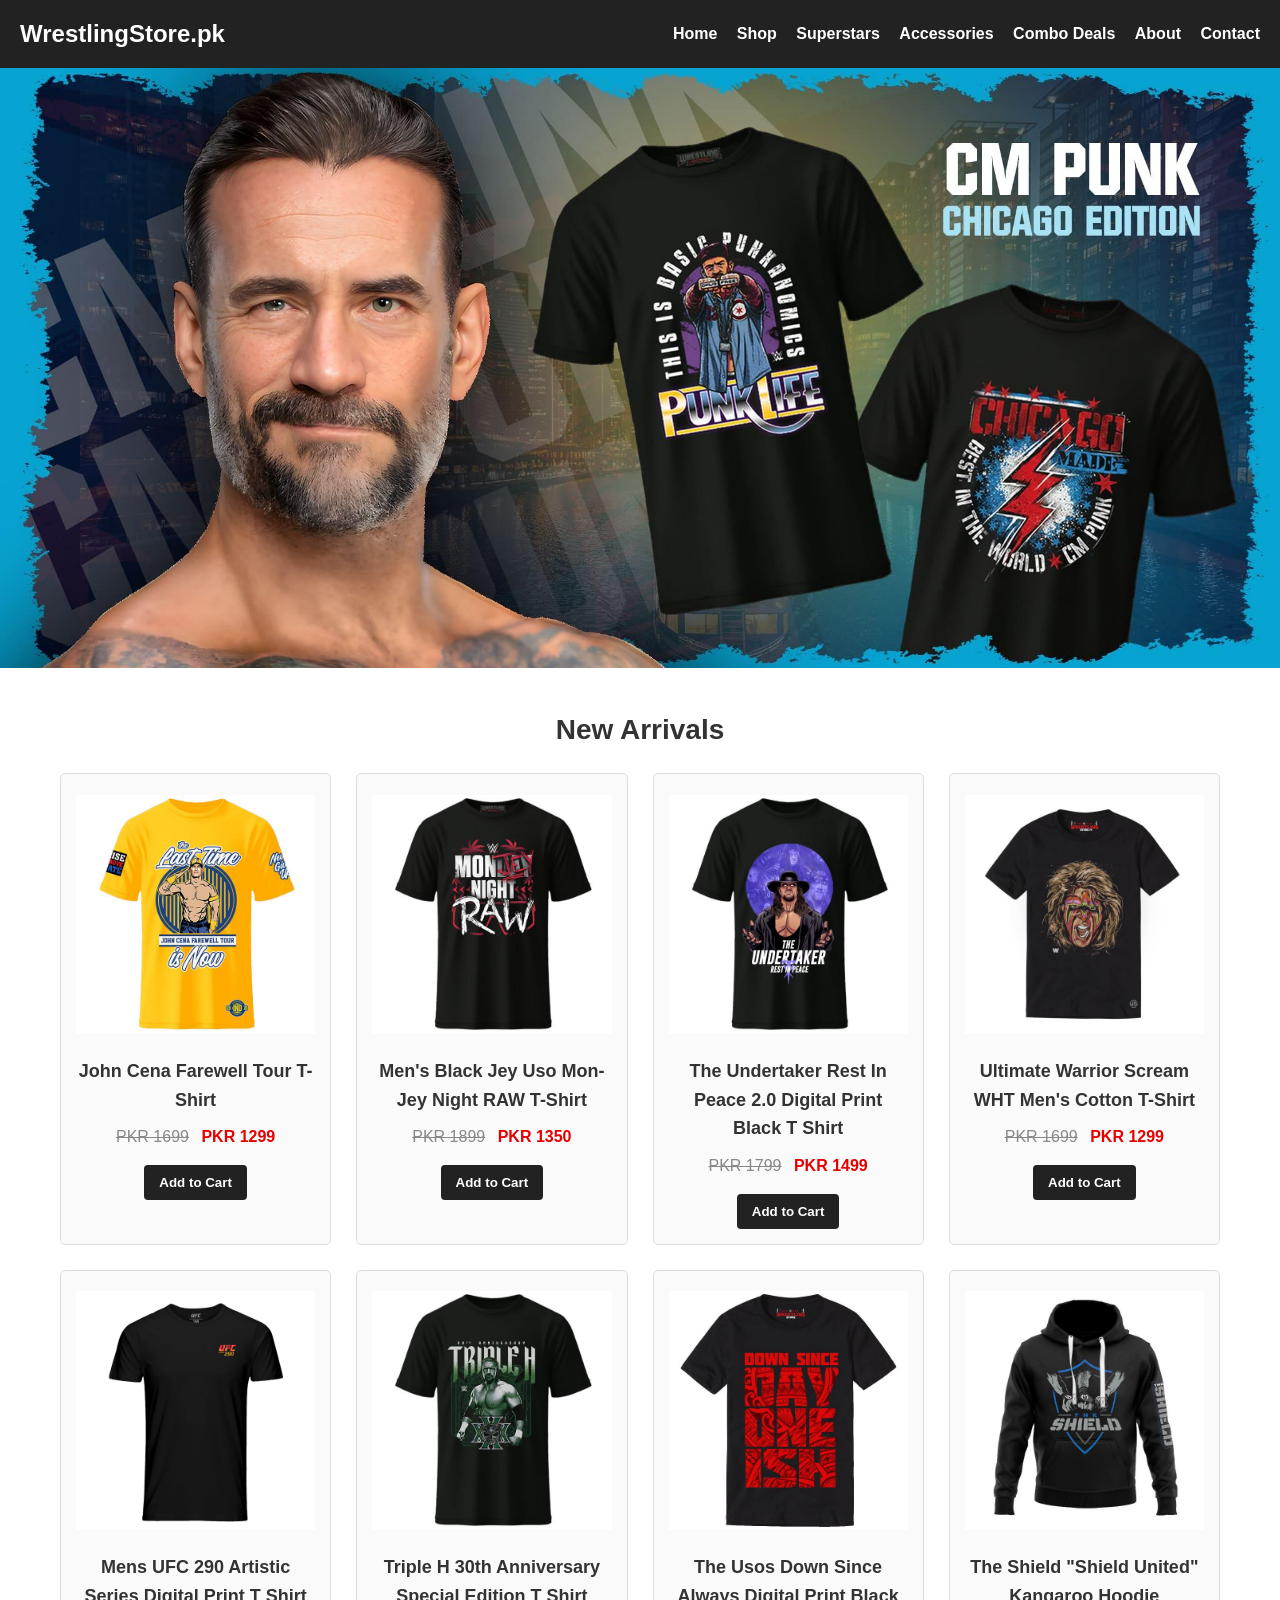
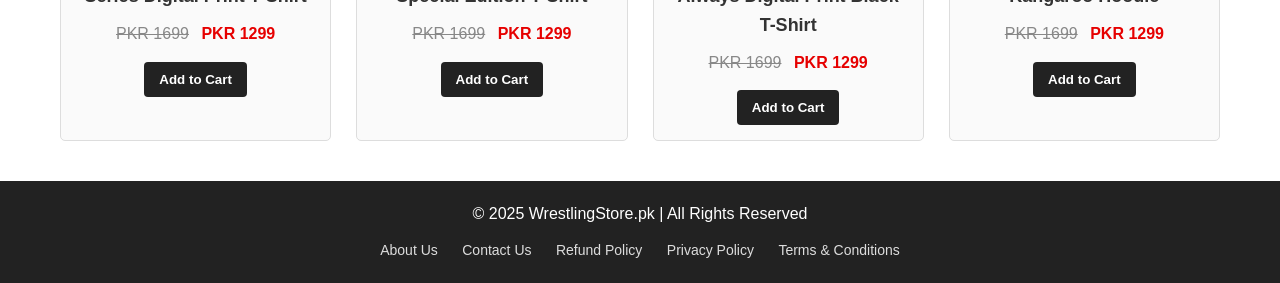
<file: index.html>
<!DOCTYPE html>
<html lang="en">
<head>
  <meta charset="UTF-8" />
  <meta name="viewport" content="width=device-width, initial-scale=1.0"/>
  <title>WrestlingStore.pk | Home</title>
  <link rel="stylesheet" href="styles.css">
</head>
<body>

  <header>
    <div class="logo">WrestlingStore.pk</div>
    <nav>
      <a href="index.html">Home</a>
      <a href="shop.html">Shop</a>
      <a href="superstars.html">Superstars</a>
      <a href="accessories.html">Accessories</a>
      <a href="combo.html">Combo Deals</a>
      <a href="about.html">About</a>
      <a href="contact.html">Contact</a>
    </nav>
  </header>

  <section class="hero">
    <div class="slider">
      <img src="cm.jpg" class="slide active" alt="Banner 1">
      <img src="1.jpg" class="slide" alt="Banner 2">
      <img src="tribal.jpg" class="slide" alt="Banner 3">
    </div>
  </section>

  <main class="container">
    <h2>New Arrivals</h2>
    <div class="product-grid">
      <!-- Example product; duplicate and adjust -->
      <div class="product">
        <img src="cena.jpg" alt="Product 2">
        <h3>John Cena Farewell Tour T-Shirt</h3>
        <p><span class="old-price">PKR 1699</span> <span class="new-price">PKR 1299</span></p>
        <button onclick="addToCart('John Cena Farewell Tour T-Shirt')">Add to Cart</button>
      </div>
      <div class="product">
        <img src="MNR.jpg" alt="Product 3">
        <h3>Men's Black Jey Uso Mon-Jey Night RAW T-Shirt
</h3>
        <p><span class="old-price">PKR 1899</span> <span class="new-price">PKR 1350</span></p>
        <button onclick="addToCart('Mens Black Jey Uso Mon-Jey Night RAW T-Shirt')">Add to Cart</button>
      </div>
            <div class="product">
        <img src="dead.jpg" alt="Product 4">
        <h3>The Undertaker Rest In Peace 2.0 Digital Print Black T Shirt</h3>
        <p><span class="old-price">PKR 1799</span> <span class="new-price">PKR 1499</span></p>
        <button onclick="addToCart('The Undertaker Rest In Peace 2.0 Digital Print Black T Shirt')">Add to Cart</button>
      </div>
            <div class="product">
        <img src="ultimate.jpg" alt="Product 5">
        <h3>Ultimate Warrior Scream WHT Men's Cotton T-Shirt
</h3>
        <p><span class="old-price">PKR 1699</span> <span class="new-price">PKR 1299</span></p>
        <button onclick="addToCart('Ultimate Warrior Scream WHT Mens Cotton T-Shirt')">Add to Cart</button>
      </div>
            <div class="product">
        <img src="ufc.png" alt="Product 1">
        <h3>Mens UFC 290 Artistic Series Digital Print T Shirt
</h3>
        <p><span class="old-price">PKR 1699</span> <span class="new-price">PKR 1299</span></p>
        <button onclick="addToCart('Mens UFC 290 Artistic Series Digital Print T Shirt')">Add to Cart</button>
      </div>
                  <div class="product">
        <img src="game.jpg" alt="Product 1">
        <h3>Triple H 30th Anniversary Special Edition T Shirt
</h3>
        <p><span class="old-price">PKR 1699</span> <span class="new-price">PKR 1299</span></p>
        <button onclick="addToCart('Triple H 30th Anniversary Special Edition T Shirt')">Add to Cart</button>
      </div>
                  <div class="product">
        <img src="usoss.jpg" alt="Product 1">
        <h3>The Usos Down Since Always Digital Print Black T-Shirt

</h3>
        <p><span class="old-price">PKR 1699</span> <span class="new-price">PKR 1299</span></p>
        <button onclick="addToCart('The Usos Down Since Always Digital Print Black T-Shirt')">Add to Cart</button>
      </div>
                  <div class="product">
        <img src="sheild.jpg" alt="Product 1">
        <h3>The Shield "Shield United" Kangaroo Hoodie


</h3>
        <p><span class="old-price">PKR 1699</span> <span class="new-price">PKR 1299</span></p>
        <button onclick="addToCart('The Shield "Shield United" Kangaroo Hoodie')">Add to Cart</button>
      </div>

      <!-- more -->
    </div>
  </main>

  <footer>
    <div>
      &copy; 2025 WrestlingStore.pk | All Rights Reserved
    </div>
    <div class="footer-links">
      <a href="about.html">About Us</a>
      <a href="contact.html">Contact Us</a>
      <a href="#">Refund Policy</a>
      <a href="#">Privacy Policy</a>
      <a href="#">Terms & Conditions</a>
    </div>
  </footer>

  <script src="script.js"></script>
</body>
</html>
</file>
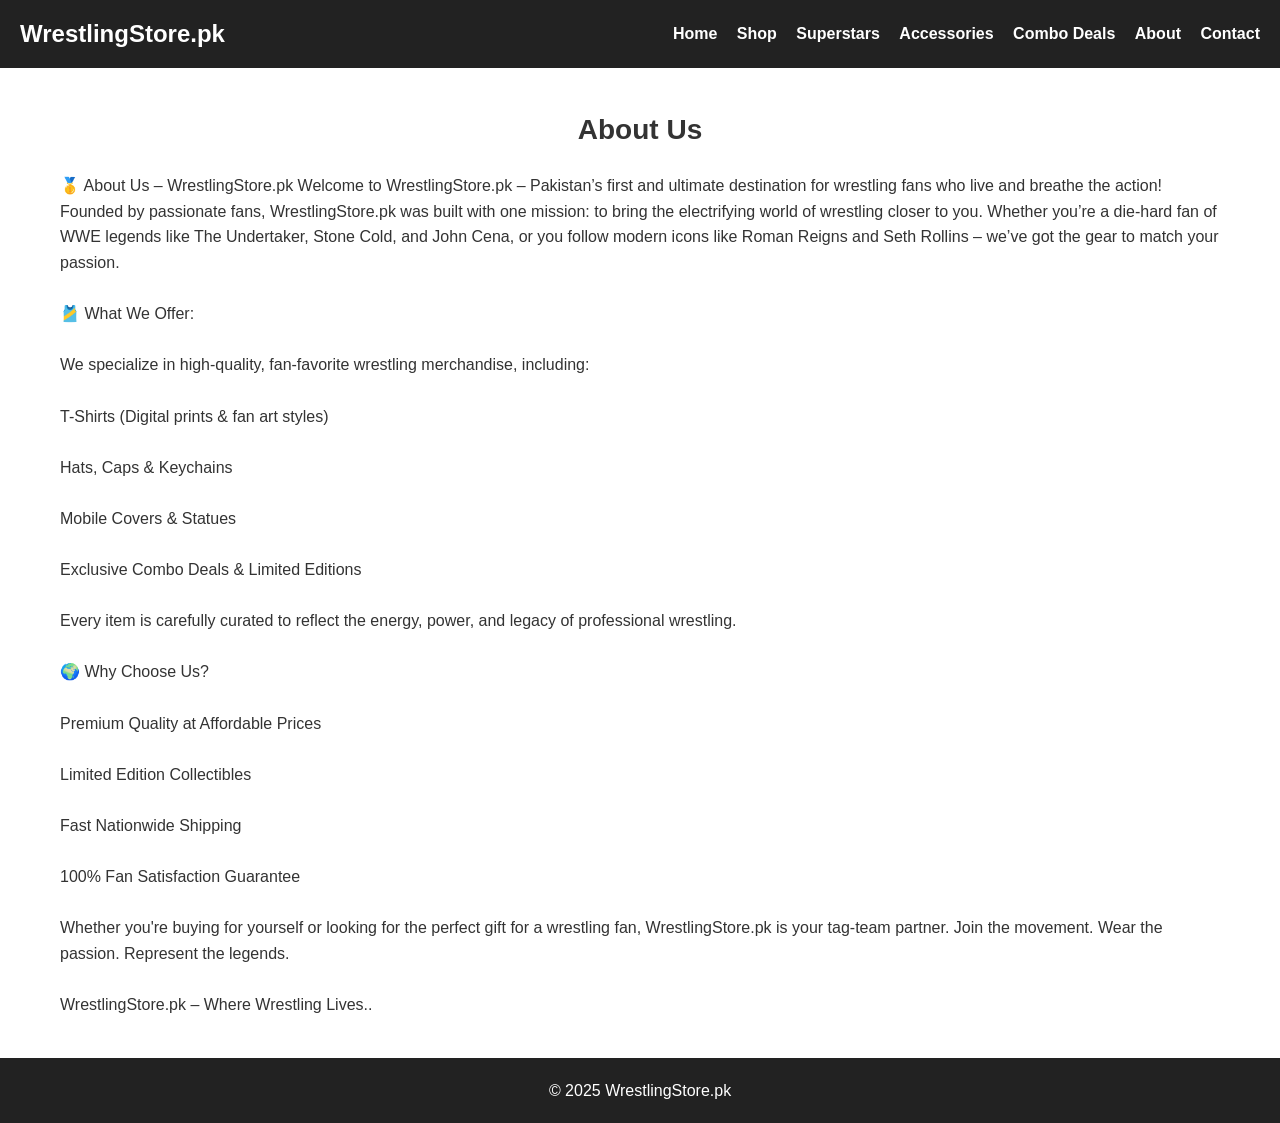
<file: about.html>
<!DOCTYPE html>
<html lang="en">
<head>
  <meta charset="UTF-8" />
  <meta name="viewport" content="width=device-width, initial-scale=1.0"/>
  <title>WrestlingStore.pk | About Us</title>
  <link rel="stylesheet" href="styles.css">
</head>
<body>

  <header>
    <div class="logo">WrestlingStore.pk</div>
    <nav>
      <a href="index.html">Home</a>
      <a href="shop.html">Shop</a>
      <a href="superstars.html">Superstars</a>
      <a href="accessories.html">Accessories</a>
      <a href="combo.html">Combo Deals</a>
      <a href="about.html">About</a>
      <a href="contact.html">Contact</a>
    </nav>
  </header>

  <main class="container">
    <h2>About Us</h2>
    <p>
      🥇 About Us – WrestlingStore.pk

Welcome to WrestlingStore.pk – Pakistan’s first and ultimate destination for wrestling fans who live and breathe the action!

Founded by passionate fans, WrestlingStore.pk was built with one mission: to bring the electrifying world of wrestling closer to you. Whether you’re a die-hard fan of WWE legends like The Undertaker, Stone Cold, and John Cena, or you follow modern icons like Roman Reigns and Seth Rollins – we’ve got the gear to match your passion.<br><br>

🎽 What We Offer:<br><br>

We specialize in high-quality, fan-favorite wrestling merchandise, including:<br><br>

T-Shirts (Digital prints & fan art styles)<br><br>

Hats, Caps & Keychains<br><br>

Mobile Covers & Statues<br><br>

Exclusive Combo Deals & Limited Editions<br><br>

Every item is carefully curated to reflect the energy, power, and legacy of professional wrestling.<br><br>

🌍 Why Choose Us? <br><br>

Premium Quality at Affordable Prices <br><br>

Limited Edition Collectibles <br><br>

Fast Nationwide Shipping <br><br>

100% Fan Satisfaction Guarantee <br><br>

Whether you're buying for yourself or looking for the perfect gift for a wrestling fan, WrestlingStore.pk is your tag-team partner.

Join the movement. Wear the passion. Represent the legends.<br><br>

WrestlingStore.pk – Where Wrestling Lives..

    </p>
  </main>

  <footer>
    <div>
      &copy; 2025 WrestlingStore.pk
    </div>
  </footer>

</body>
</html>
</file>
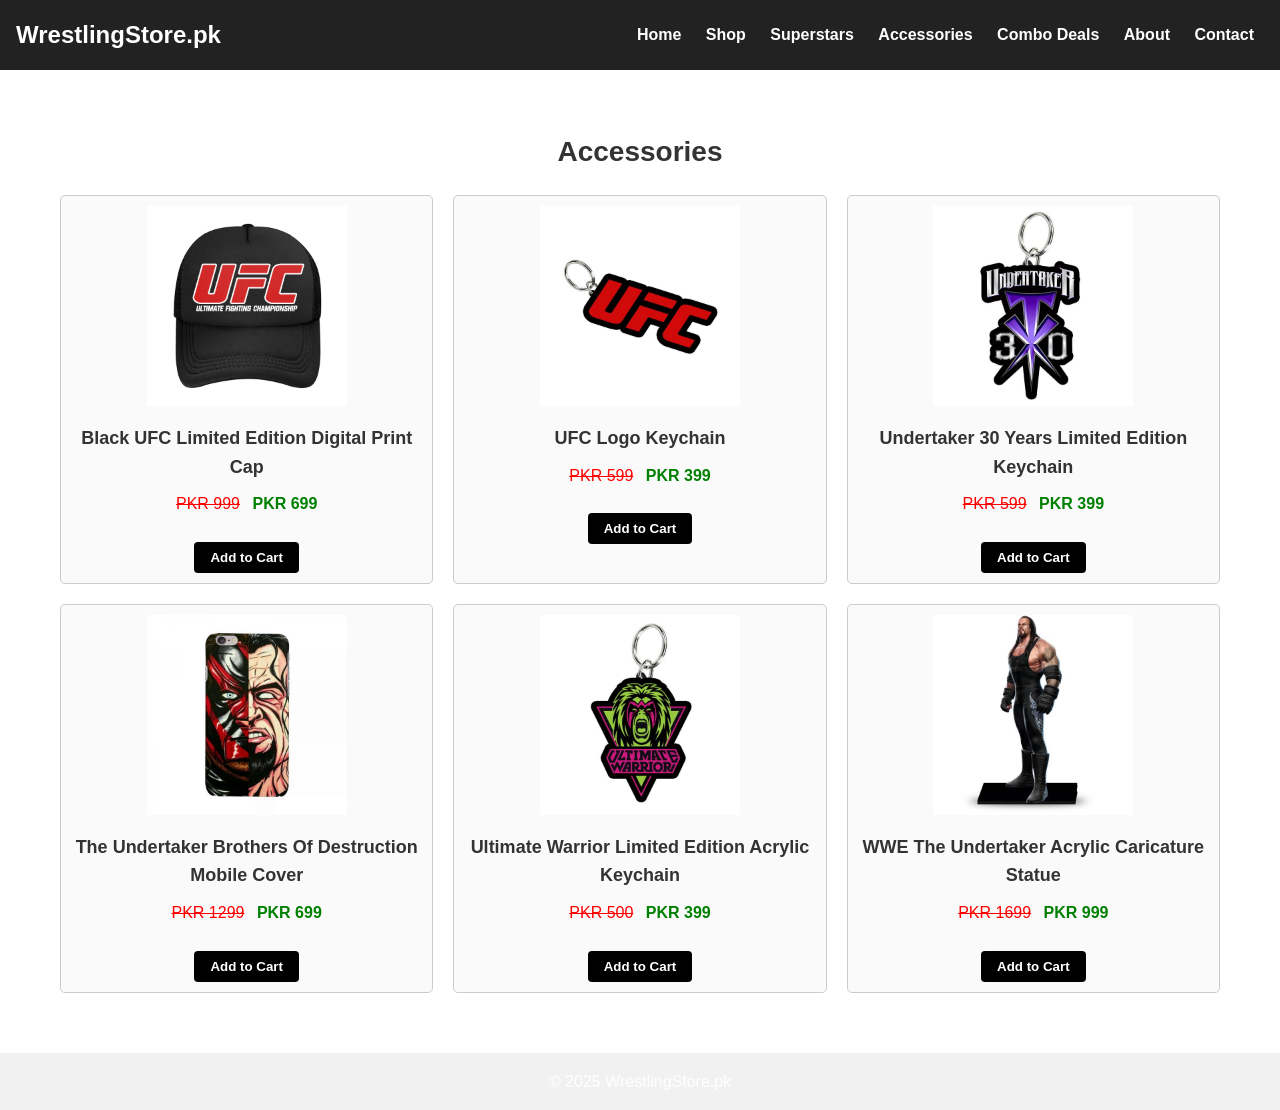
<file: accessories.html>
<!DOCTYPE html>
<html lang="en">
<head>
  <meta charset="UTF-8" />
  <meta name="viewport" content="width=device-width, initial-scale=1.0"/>
  <title>WrestlingStore.pk | Accessories</title>
  <link rel="stylesheet" href="styles.css">

  <style>
    body {
      font-family: Arial, sans-serif;
      margin: 0;
      padding: 0;
    }

    header {
      background-color: #222;
      color: white;
      padding: 1rem;
      display: flex;
      justify-content: space-between;
      align-items: center;
    }

    nav a {
      color: white;
      margin: 0 10px;
      text-decoration: none;
    }

    .container {
      padding: 20px;
    }

    .product-grid {
      display: grid;
      grid-template-columns: repeat(3, 1fr); /* 3 per row */
      gap: 20px;
    }

    .product {
      border: 1px solid #ccc;
      padding: 10px;
      text-align: center;
    }

    .product img {
      width: 100%;
      max-width: 200px;
      height: auto;
    }

    .old-price {
      text-decoration: line-through;
      color: red;
    }

    .new-price {
      color: green;
      font-weight: bold;
    }

    button {
      margin-top: 10px;
      padding: 8px 16px;
      background-color: #000;
      color: white;
      border: none;
      cursor: pointer;
    }

    footer {
      text-align: center;
      padding: 1rem;
      background-color: #f1f1f1;
      margin-top: 40px;
    }
  </style>
</head>
<body>

  <header>
    <div class="logo">WrestlingStore.pk</div>
    <nav>
      <a href="index.html">Home</a>
      <a href="shop.html">Shop</a>
      <a href="superstars.html">Superstars</a>
      <a href="accessories.html">Accessories</a>
      <a href="combo.html">Combo Deals</a>
      <a href="about.html">About</a>
      <a href="contact.html">Contact</a>
    </nav>
  </header>

  <main class="container">
    <h2>Accessories</h2>
    <div class="product-grid">
      
      <div class="product">
        <img src="ufc cap.png" alt="UFC Cap">
        <h3>Black UFC Limited Edition Digital Print Cap</h3>
        <p><span class="old-price">PKR 999</span> <span class="new-price">PKR 699</span></p>
        <button onclick="addToCart('Black UFC Limited Edition Digital Print Cap')">Add to Cart</button>
      </div>

      <div class="product">
        <img src="ufc key.jpg" alt="UFC Keychain">
        <h3>UFC Logo Keychain</h3>
        <p><span class="old-price">PKR 599</span> <span class="new-price">PKR 399</span></p>
        <button onclick="addToCart('UFC Logo Keychain')">Add to Cart</button>
      </div>

      <div class="product">
        <img src="dead key.jpg" alt="Undertaker Keychain">
        <h3>Undertaker 30 Years Limited Edition Keychain</h3>
        <p><span class="old-price">PKR 599</span> <span class="new-price">PKR 399</span></p>
        <button onclick="addToCart('Undertaker 30 Years Limited Edition Keychain')">Add to Cart</button>
      </div>

      <div class="product">
        <img src="destruction cover.jpg" alt="Mobile Cover">
        <h3>The Undertaker Brothers Of Destruction Mobile Cover</h3>
        <p><span class="old-price">PKR 1299</span> <span class="new-price">PKR 699</span></p>
        <button onclick="addToCart('The Undertaker Brothers Of Destruction Mobile Cover')">Add to Cart</button>
      </div>

      <div class="product">
        <img src="ultimate key chain.jpg" alt="Ultimate Warrior Keychain">
        <h3>Ultimate Warrior Limited Edition Acrylic Keychain</h3>
        <p><span class="old-price">PKR 500</span> <span class="new-price">PKR 399</span></p>
        <button onclick="addToCart('Ultimate Warrior Limited Edition Acrylic Keychain')">Add to Cart</button>
      </div>

      <div class="product">
        <img src="dead staute.jpg" alt="Undertaker Statue">
        <h3>WWE The Undertaker Acrylic Caricature Statue</h3>
        <p><span class="old-price">PKR 1699</span> <span class="new-price">PKR 999</span></p>
        <button onclick="addToCart('WWE The Undertaker Acrylic Caricature Statue')">Add to Cart</button>
      </div>

    </div>
  </main>

  <footer>
    <div>&copy; 2025 WrestlingStore.pk</div>
  </footer>

  <script>
    function addToCart(productName) {
      alert(productName + " added to cart!");
    }
  </script>

</body>
</html>
</file>
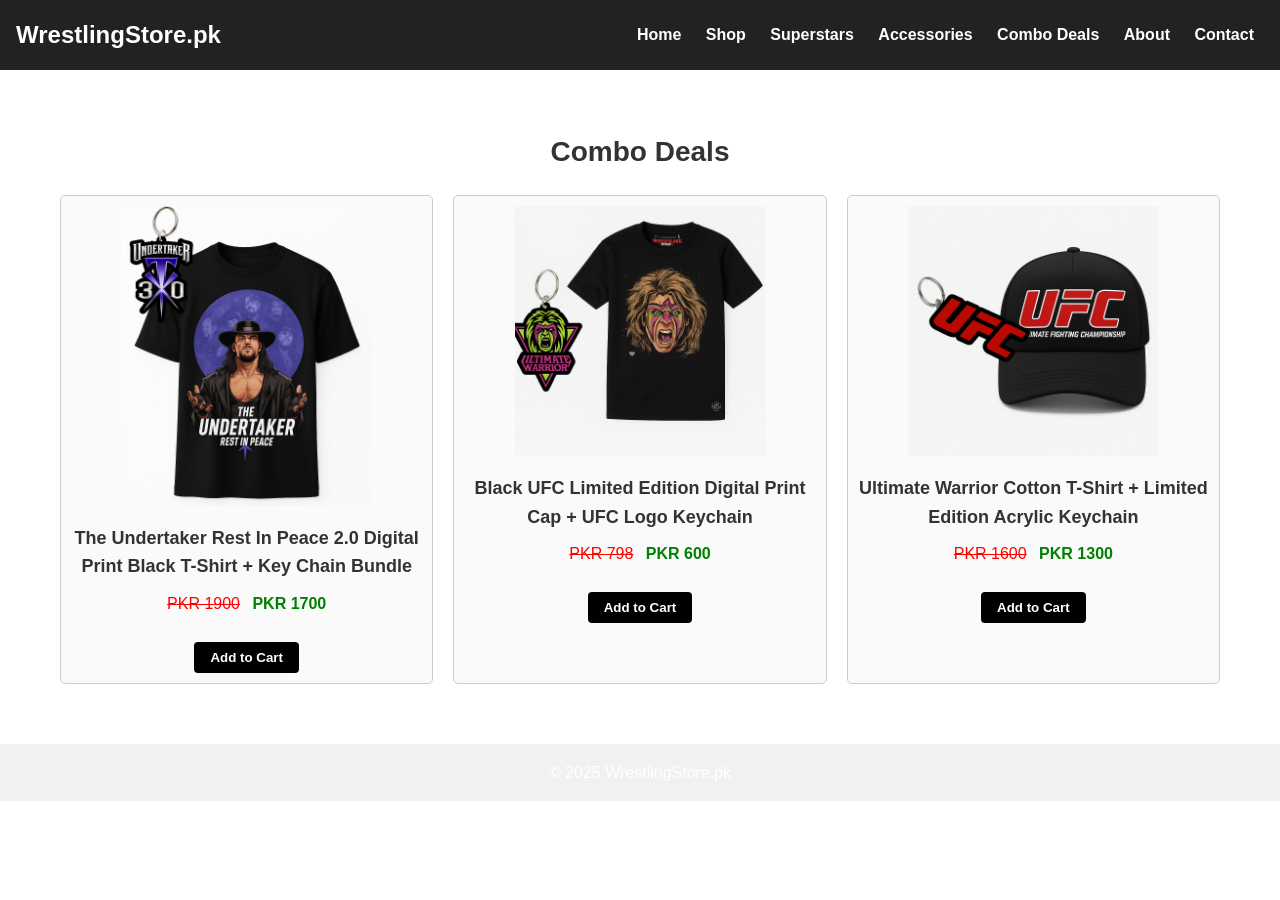
<file: combo.html>
<!DOCTYPE html>
<html lang="en">
<head>
  <meta charset="UTF-8" />
  <meta name="viewport" content="width=device-width, initial-scale=1.0"/>
  <title>WrestlingStore.pk | Combo Deals</title>
  <link rel="stylesheet" href="styles.css">
  <style>
    body {
      font-family: Arial, sans-serif;
      margin: 0;
      padding: 0;
    }

    header {
      background-color: #222;
      color: white;
      padding: 1rem;
      display: flex;
      justify-content: space-between;
      align-items: center;
    }

    nav a {
      color: white;
      margin: 0 10px;
      text-decoration: none;
    }

    .container {
      padding: 20px;
    }

    .product-grid {
      display: grid;
      grid-template-columns: repeat(3, 1fr); /* 3 items per row */
      gap: 20px;
    }

    .product {
      border: 1px solid #ccc;
      padding: 10px;
      text-align: center;
    }

    .product img {
      width: 100%;
      max-width: 250px;
      height: auto;
    }

    .old-price {
      text-decoration: line-through;
      color: red;
    }

    .new-price {
      color: green;
      font-weight: bold;
    }

    button {
      margin-top: 10px;
      padding: 8px 16px;
      background-color: #000;
      color: white;
      border: none;
      cursor: pointer;
    }

    footer {
      text-align: center;
      padding: 1rem;
      background-color: #f1f1f1;
      margin-top: 40px;
    }
  </style>
</head>
<body>

  <header>
    <div class="logo">WrestlingStore.pk</div>
    <nav>
      <a href="index.html">Home</a>
      <a href="shop.html">Shop</a>
      <a href="superstars.html">Superstars</a>
      <a href="accessories.html">Accessories</a>
      <a href="combo.html">Combo Deals</a>
      <a href="about.html">About</a>
      <a href="contact.html">Contact</a>
    </nav>
  </header>

  <main class="container">
    <h2>Combo Deals</h2>
    
    <div class="product-grid">
      
      <div class="product">
        <img src="dead key man.png" alt="Combo 1">
        <h3>The Undertaker Rest In Peace 2.0 Digital Print Black T-Shirt + Key Chain Bundle</h3>
        <p><span class="old-price">PKR 1900</span> <span class="new-price">PKR 1700</span></p>
        <button onclick="addToCart('The Undertaker Rest In Peace 2.0 Digital Print Black T-Shirt + Key Chain Bundle')">Add to Cart</button>
      </div>

      <div class="product">
        <img src="ufc jey cap.png" alt="Combo 2">
        <h3>Black UFC Limited Edition Digital Print Cap + UFC Logo Keychain</h3>
        <p><span class="old-price">PKR 798</span> <span class="new-price">PKR 600</span></p>
        <button onclick="addToCart('Black UFC Limited Edition Digital Print Cap + UFC Logo Keychain')">Add to Cart</button>
      </div>

      <div class="product">
        <img src="ultiate tee and key.png" alt="Combo 3">
        <h3>Ultimate Warrior Cotton T-Shirt + Limited Edition Acrylic Keychain</h3>
        <p><span class="old-price">PKR 1600</span> <span class="new-price">PKR 1300</span></p>
        <button onclick="addToCart('Ultimate Warrior Cotton T-Shirt + Limited Edition Acrylic Keychain')">Add to Cart</button>
      </div>

    </div>
  </main>

  <footer>
    <div>&copy; 2025 WrestlingStore.pk</div>
  </footer>

  <script>
    function addToCart(productName) {
      alert(productName + " added to cart!");
    }
  </script>

</body>
</html>
</file>
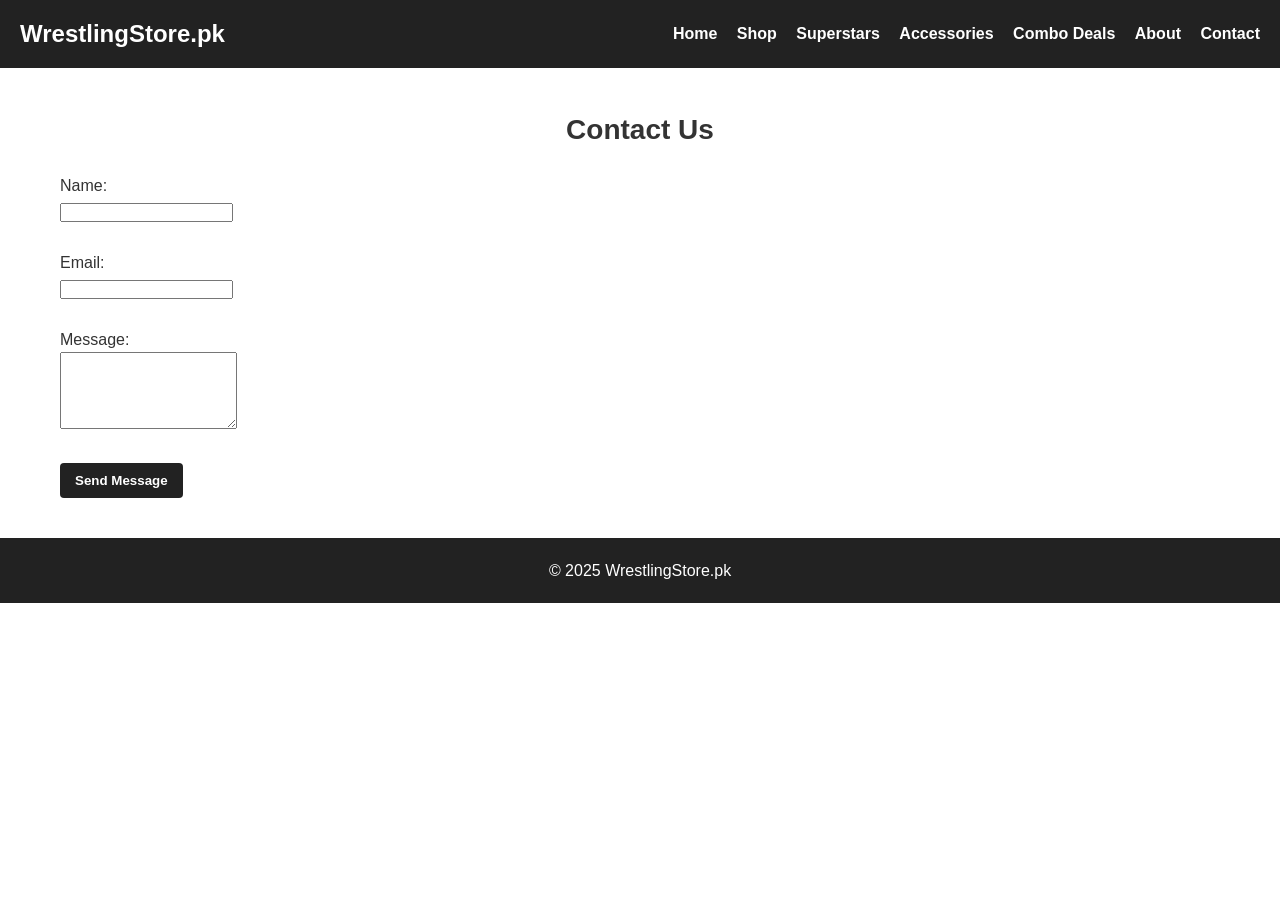
<file: contact.html>
<!DOCTYPE html>
<html lang="en">
<head>
  <meta charset="UTF-8" />
  <meta name="viewport" content="width=device-width, initial-scale=1.0"/>
  <title>WrestlingStore.pk | Contact Us</title>
  <link rel="stylesheet" href="styles.css">
</head>
<body>

  <header>
    <div class="logo">WrestlingStore.pk</div>
    <nav>
      <a href="index.html">Home</a>
      <a href="shop.html">Shop</a>
      <a href="superstars.html">Superstars</a>
      <a href="accessories.html">Accessories</a>
      <a href="combo.html">Combo Deals</a>
      <a href="about.html">About</a>
      <a href="contact.html">Contact</a>
    </nav>
  </header>

  <main class="container">
    <h2>Contact Us</h2>
    <form id="contactForm" action="#" method="post">
      <label for="name">Name:</label><br>
      <input type="text" id="name" name="name" required><br><br>

      <label for="email">Email:</label><br>
      <input type="email" id="email" name="email" required><br><br>

      <label for="message">Message:</label><br>
      <textarea id="message" name="message" rows="5" required></textarea><br><br>

      <button type="submit">Send Message</button>
    </form>
  </main>

  <footer>
    <div>
      &copy; 2025 WrestlingStore.pk
    </div>
  </footer>

  <script src="script.js"></script>
</body>
</html>
</file>
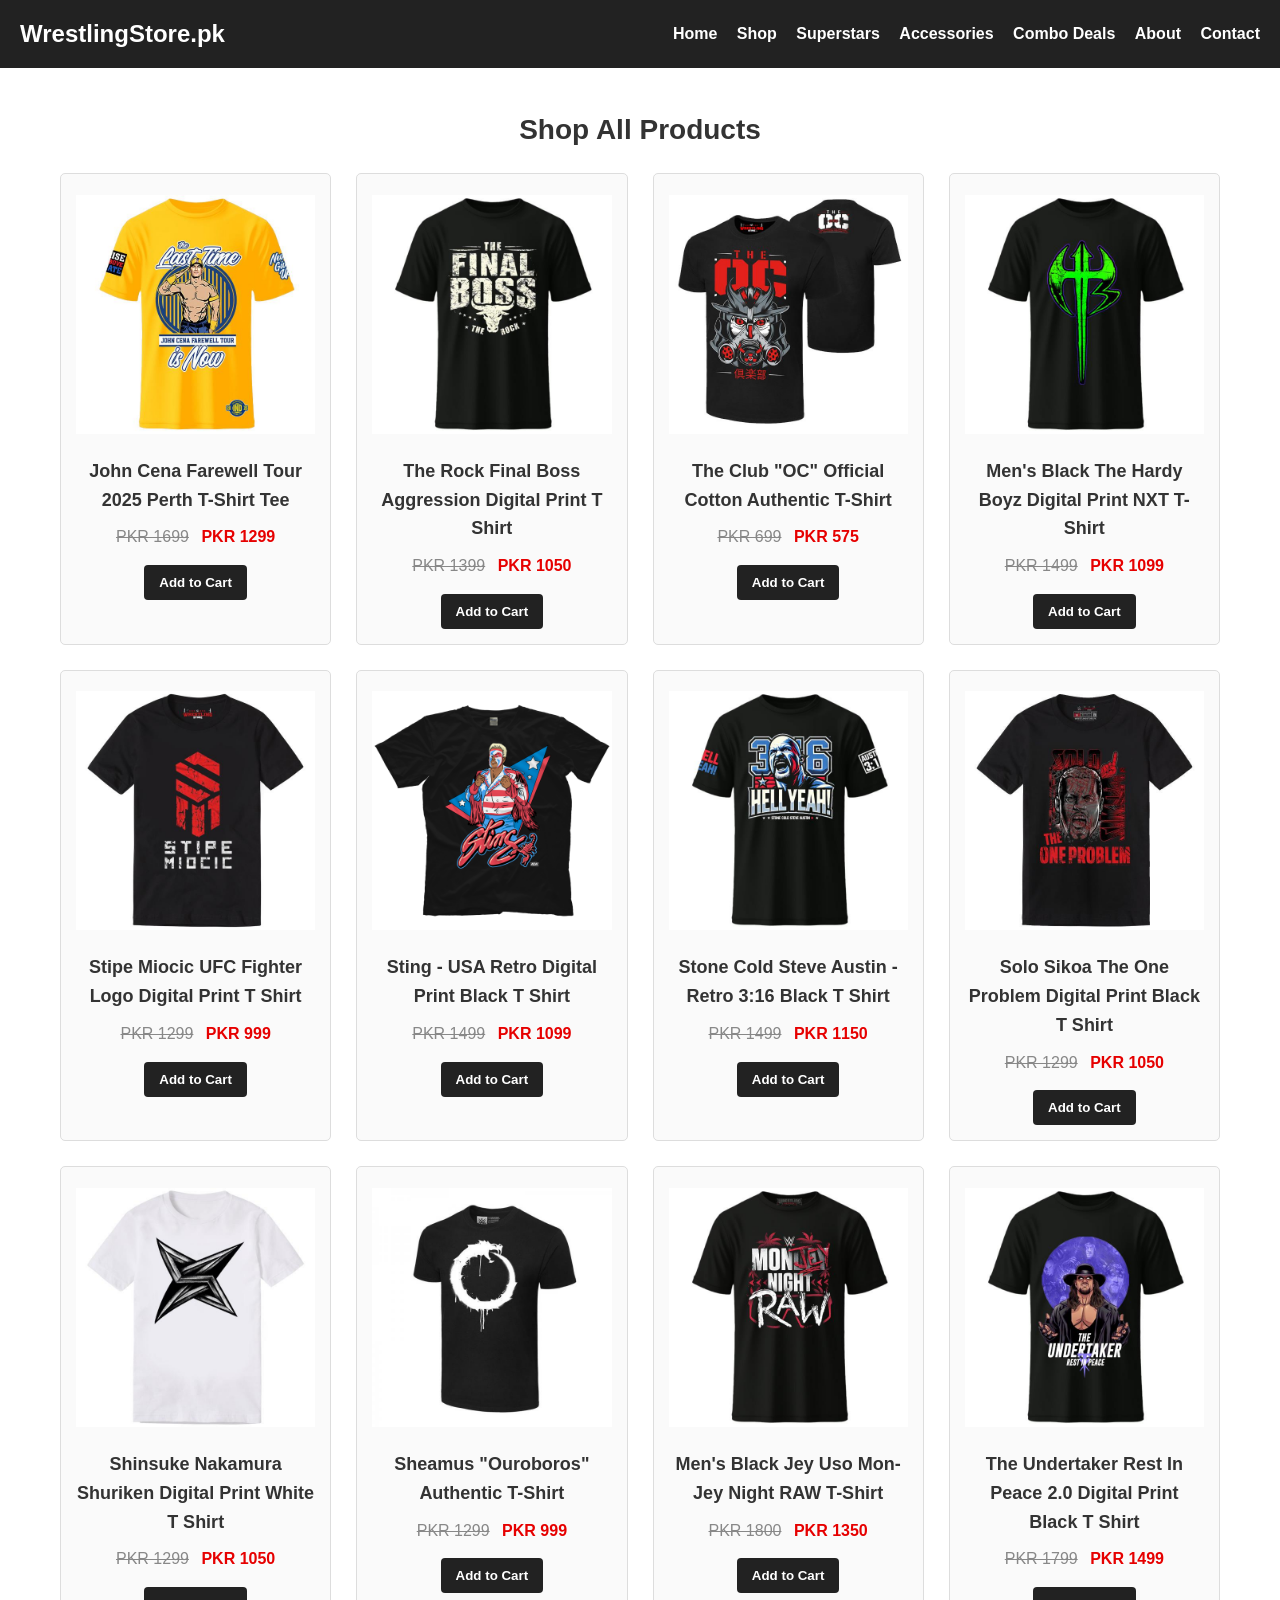
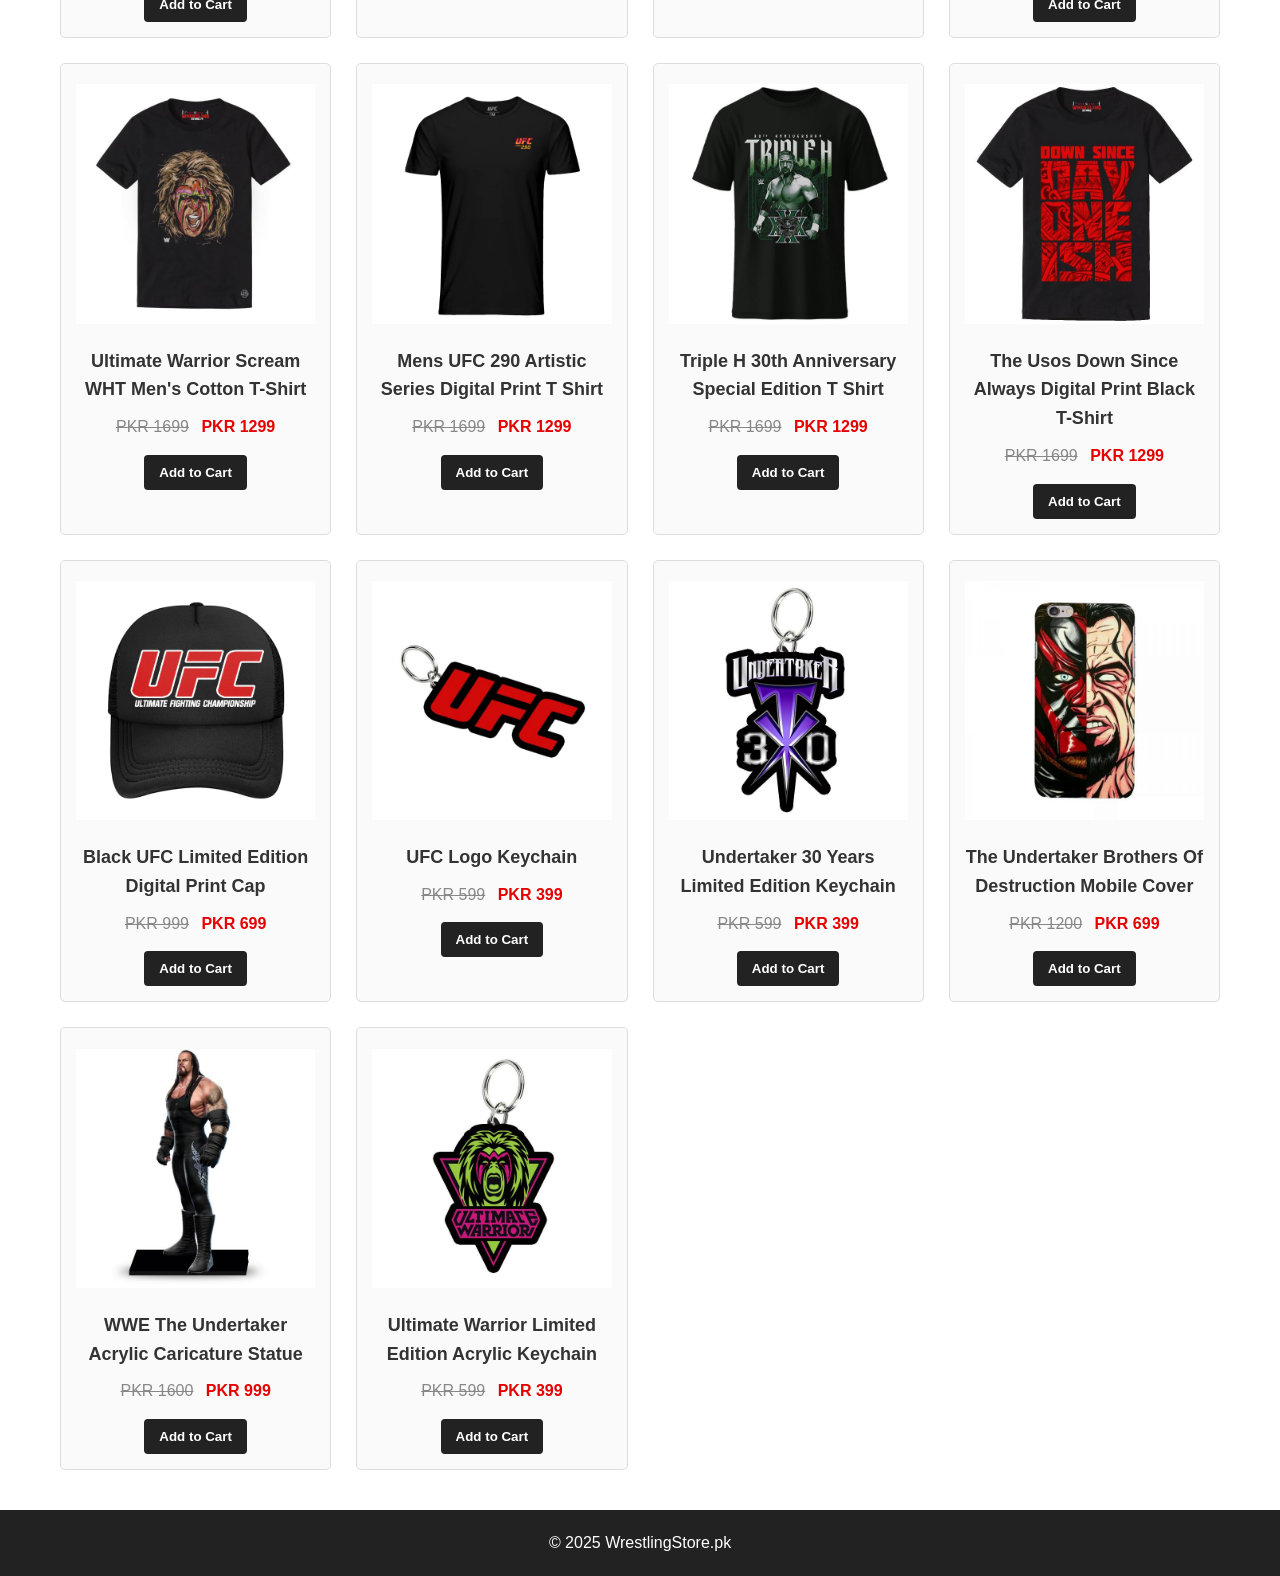
<file: shop.html>
<!DOCTYPE html>
<html lang="en">
<head>
  <meta charset="UTF-8" />
  <meta name="viewport" content="width=device-width, initial-scale=1.0"/>
  <title>WrestlingStore.pk | Shop</title>
  <link rel="stylesheet" href="styles.css">
</head>
<body>

  <header>
    <div class="logo">WrestlingStore.pk</div>
    <nav>
      <a href="index.html">Home</a>
      <a href="shop.html">Shop</a>
      <a href="superstars.html">Superstars</a>
      <a href="accessories.html">Accessories</a>
      <a href="combo.html">Combo Deals</a>
      <a href="about.html">About</a>
      <a href="contact.html">Contact</a>
    </nav>
  </header>

  <main class="container">
    <h2>Shop All Products</h2>
    <div class="product-grid">
      <!-- list all products -->
      <div class="product">
        <img src="cena.jpg" alt="Product 3">
        <h3>John Cena Farewell Tour 2025 Perth T-Shirt Tee</h3>
        <p><span class="old-price">PKR 1699</span> <span class="new-price">PKR 1299</span></p>
        <button onclick="addToCart('John Cena Farewell Tour 2025 Perth T-Shirt')">Add to Cart</button>
      </div>
            <div class="product">
        <img src="rocky.jpg" alt="Product 3">
        <h3>The Rock Final Boss Aggression Digital Print T Shirt</h3>
        <p><span class="old-price">PKR 1399</span> <span class="new-price">PKR 1050</span></p>
        <button onclick="addToCart('The Rock Final Boss Aggression Digital Print T Shirt')">Add to Cart</button>
      </div>
            <div class="product">
        <img src="oc.jpg" alt="Product 3">
        <h3>The Club "OC" Official Cotton Authentic T-Shirt</h3>
        <p><span class="old-price">PKR 699</span> <span class="new-price">PKR 575</span></p>
        <button onclick="addToCart('The Club "OC" Official Cotton Authentic T-Shirt')">Add to Cart</button>
      </div>
            <div class="product">
        <img src="hardy.jpg" alt="Product 3">
        <h3>Men's Black The Hardy Boyz Digital Print NXT T-Shirt</h3>
        <p><span class="old-price">PKR 1499</span> <span class="new-price">PKR 1099</span></p>
        <button onclick="addToCart('Men's Black The Hardy Boyz Digital Print NXT T-Shirt')">Add to Cart</button>
      </div>
                  <div class="product">
        <img src="mic.jpg" alt="Product 3">
        <h3>Stipe Miocic UFC Fighter Logo Digital Print T Shirt</h3>
        <p><span class="old-price">PKR 1299</span> <span class="new-price">PKR 999</span></p>
        <button onclick="addToCart('Stipe Miocic UFC Fighter Logo Digital Print T Shirt')">Add to Cart</button>
      </div>
            <div class="product">
        <img src="sting.png" alt="Product 3">
        <h3>Sting - USA Retro Digital Print Black T Shirt</h3>
        <p><span class="old-price">PKR 1499</span> <span class="new-price">PKR 1099</span></p>
        <button onclick="addToCart('Sting - USA Retro Digital Print Black T Shirt')">Add to Cart</button>
      </div>
            <div class="product">
        <img src="austin.jpg" alt="Product 3">
        <h3>Stone Cold Steve Austin - Retro 3:16 Black T Shirt</h3>
        <p><span class="old-price">PKR 1499</span> <span class="new-price">PKR 1150</span></p>
        <button onclick="addToCart(Stone Cold Steve Austin - Retro 3:16 Black T Shirt)">Add to Cart</button>
      </div>
                  <div class="product">
        <img src="solo.jpg" alt="Product 3">
        <h3>Solo Sikoa The One Problem Digital Print Black T Shirt</h3>
        <p><span class="old-price">PKR 1299</span> <span class="new-price">PKR 1050</span></p>
        <button onclick="addToCart(Solo Sikoa The One Problem Digital Print Black T Shirt)">Add to Cart</button>
      </div>
                  <div class="product">
        <img src="shin.jpg" alt="Product 3">
        <h3>Shinsuke Nakamura Shuriken Digital Print White T Shirt</h3>
        <p><span class="old-price">PKR 1299</span> <span class="new-price">PKR 1050</span></p>
        <button onclick="addToCart(Shinsuke Nakamura Shuriken Digital Print White T Shirt)">Add to Cart</button>
      </div>
                  <div class="product">
        <img src="irish.jpg" alt="Product 3">
        <h3>Sheamus "Ouroboros" Authentic T-Shirt</h3>
        <p><span class="old-price">PKR 1299</span> <span class="new-price">PKR 999</span></p>
        <button onclick="addToCart(Sheamus "Ouroboros" Authentic T-Shirt)">Add to Cart</button>
      </div>
                        <div class="product">
        <img src="MNR.jpg" alt="Product 3">
        <h3>Men's Black Jey Uso Mon-Jey Night RAW T-Shirt</h3>
        <p><span class="old-price">PKR 1800</span> <span class="new-price">PKR 1350</span></p>
        <button onclick="addToCart(Men's Black Jey Uso Mon-Jey Night RAW T-Shirt)">Add to Cart</button>
      </div>
                        <div class="product">
        <img src="dead.jpg" alt="Product 3">
        <h3>The Undertaker Rest In Peace 2.0 Digital Print Black T Shirt</h3>
        <p><span class="old-price">PKR 1799</span> <span class="new-price">PKR 1499</span></p>
        <button onclick="addToCart(The Undertaker Rest In Peace 2.0 Digital Print Black T Shirt)">Add to Cart</button>
      </div>
                        <div class="product">
        <img src="ultimate.jpg" alt="Product 3">
        <h3>Ultimate Warrior Scream WHT Men's Cotton T-Shirt</h3>
        <p><span class="old-price">PKR 1699</span> <span class="new-price">PKR 1299</span></p>
        <button onclick="addToCart(Ultimate Warrior Scream WHT Men's Cotton T-Shirt)">Add to Cart</button>
      </div>
                              <div class="product">
        <img src="ufc.png" alt="Product 3">
        <h3>Mens UFC 290 Artistic Series Digital Print T Shirt
</h3>
        <p><span class="old-price">PKR 1699</span> <span class="new-price">PKR 1299</span></p>
        <button onclick="addToCart(Mens UFC 290 Artistic Series Digital Print T Shirt
)">Add to Cart</button>
      </div>
                              <div class="product">
        <img src="game.jpg" alt="Product 3">
        <h3>Triple H 30th Anniversary Special Edition T Shirt
</h3>
        <p><span class="old-price">PKR 1699</span> <span class="new-price">PKR 1299</span></p>
        <button onclick="addToCart(Triple H 30th Anniversary Special Edition T Shirt
)">Add to Cart</button>
      </div>
                              <div class="product">
        <img src="usoss.jpg" alt="Product 3">
        <h3>The Usos Down Since Always Digital Print Black T-Shirt
</h3>
        <p><span class="old-price">PKR 1699</span> <span class="new-price">PKR 1299</span></p>
        <button onclick="addToCart(The Usos Down Since Always Digital Print Black T-Shirt
)">Add to Cart</button>
      </div>

      
                              <div class="product">
        <img src="ufc cap.png" alt="Product 3">
        <h3>Black UFC Limited Edition Digital Print Cap

</h3>
        <p><span class="old-price">PKR 999</span> <span class="new-price">PKR 699</span></p>
        <button onclick="addToCart(Black UFC Limited Edition Digital Print Cap
)">Add to Cart</button>
      </div>
      
                              <div class="product">
        <img src="ufc key.jpg" alt="Product 3">
        <h3>UFC Logo Keychain


</h3>
        <p><span class="old-price">PKR 599</span> <span class="new-price">PKR 399</span></p>
        <button onclick="addToCart(UFC Logo Keychain

)">Add to Cart</button>
      </div>
            
                              <div class="product">
        <img src="dead key.jpg" alt="Product 3">
        <h3>Undertaker 30 Years Limited Edition Keychain



</h3>
        <p><span class="old-price">PKR 599</span> <span class="new-price">PKR 399</span></p>
        <button onclick="addToCart(Undertaker 30 Years Limited Edition Keychain


)">Add to Cart</button>
      </div>
            
                              <div class="product">
        <img src="destruction cover.jpg" alt="Product 3">
        <h3>The Undertaker Brothers Of Destruction Mobile Cover



</h3>
        <p><span class="old-price">PKR 1200</span> <span class="new-price">PKR 699</span></p>
        <button onclick="addToCart(The Undertaker Brothers Of Destruction Mobile Cover


)">Add to Cart</button>
      </div>
            
                              <div class="product">
        <img src="dead staute.jpg" alt="Product 3">
        <h3>WWE The Undertaker Acrylic Caricature Statue



</h3>
        <p><span class="old-price">PKR 1600</span> <span class="new-price">PKR 999</span></p>
        <button onclick="addToCart(WWE The Undertaker Acrylic Caricature Statue


)">Add to Cart</button>
      </div>
            
                              <div class="product">
        <img src="ultimate key chain.jpg" alt="Product 3">
        <h3>Ultimate Warrior Limited Edition Acrylic Keychain



</h3>
        <p><span class="old-price">PKR 599</span> <span class="new-price">PKR 399</span></p>
        <button onclick="addToCart(Ultimate Warrior Limited Edition Acrylic Keychain


)">Add to Cart</button>
      </div>

      <!-- more products -->
    </div>
  </main>

  <footer>
    <div>
      &copy; 2025 WrestlingStore.pk
    </div>
  </footer>

  <script src="script.js"></script>
</body>
</html>
</file>
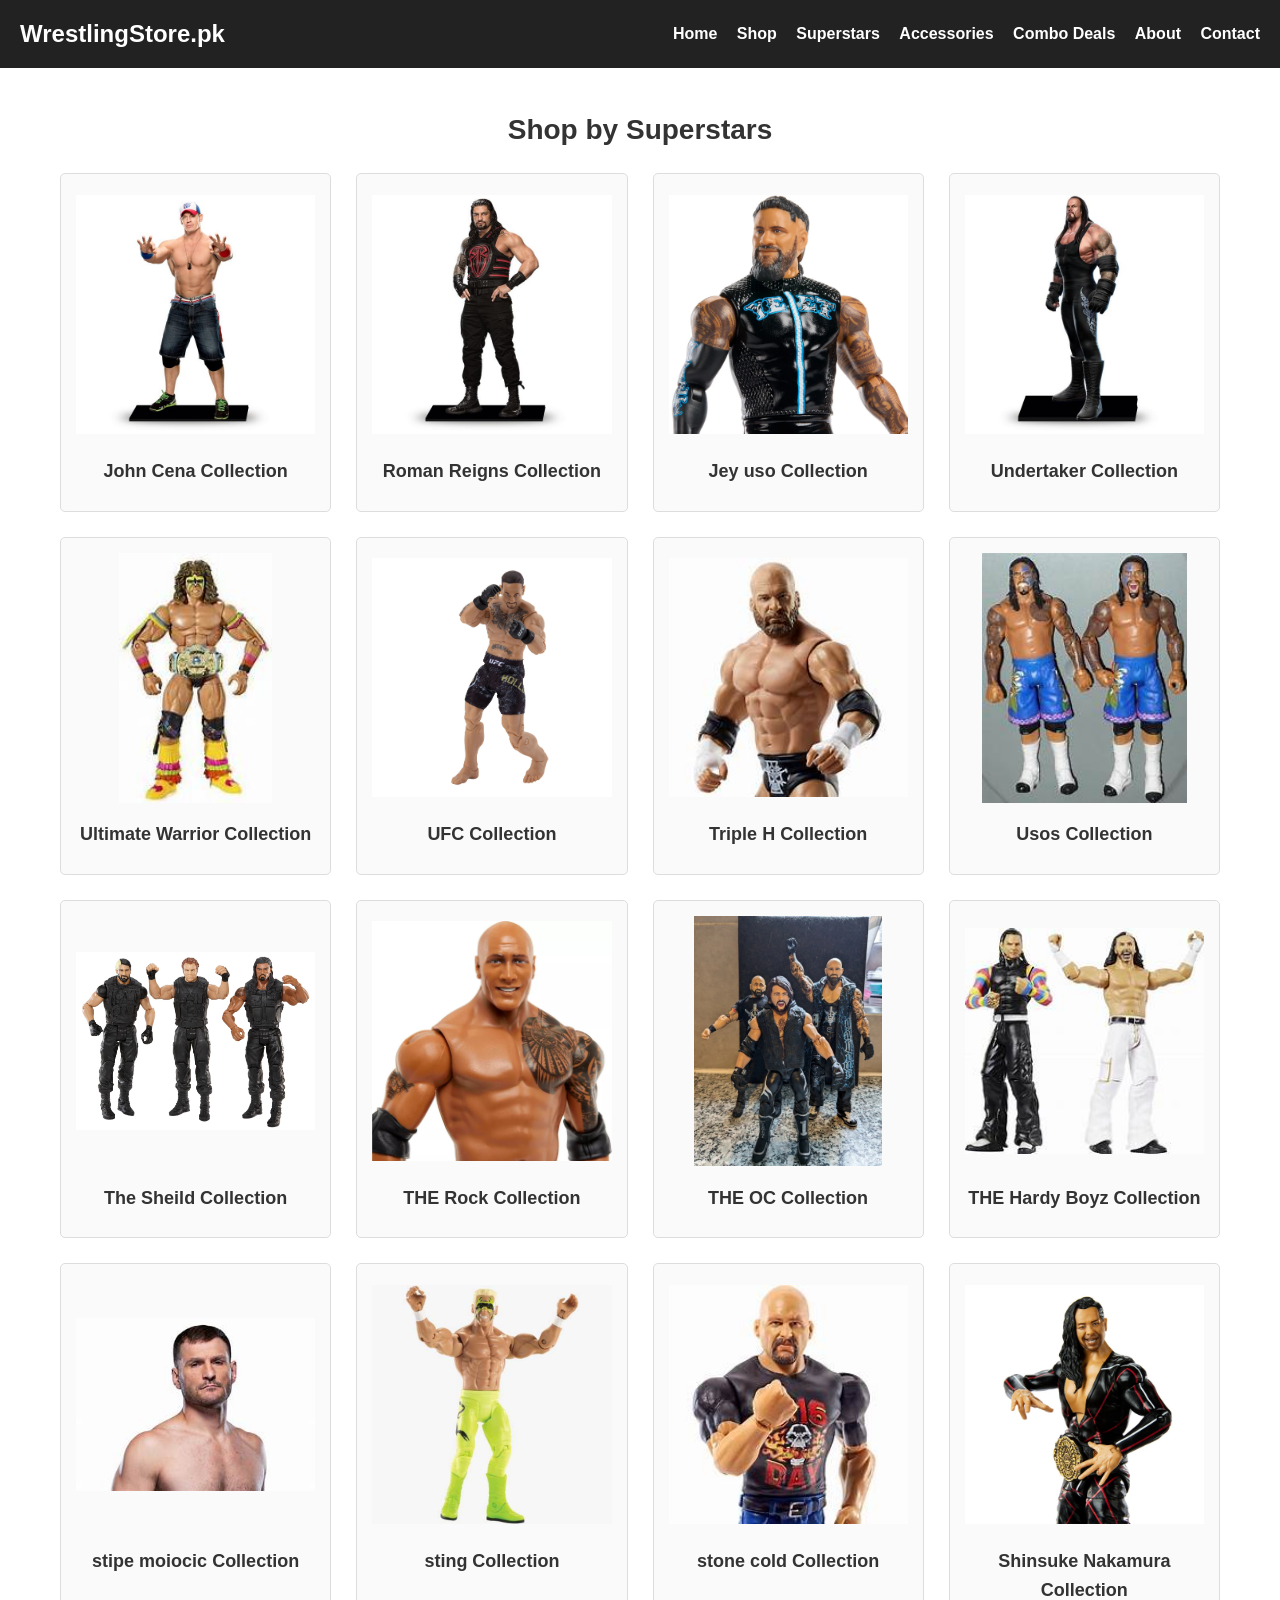
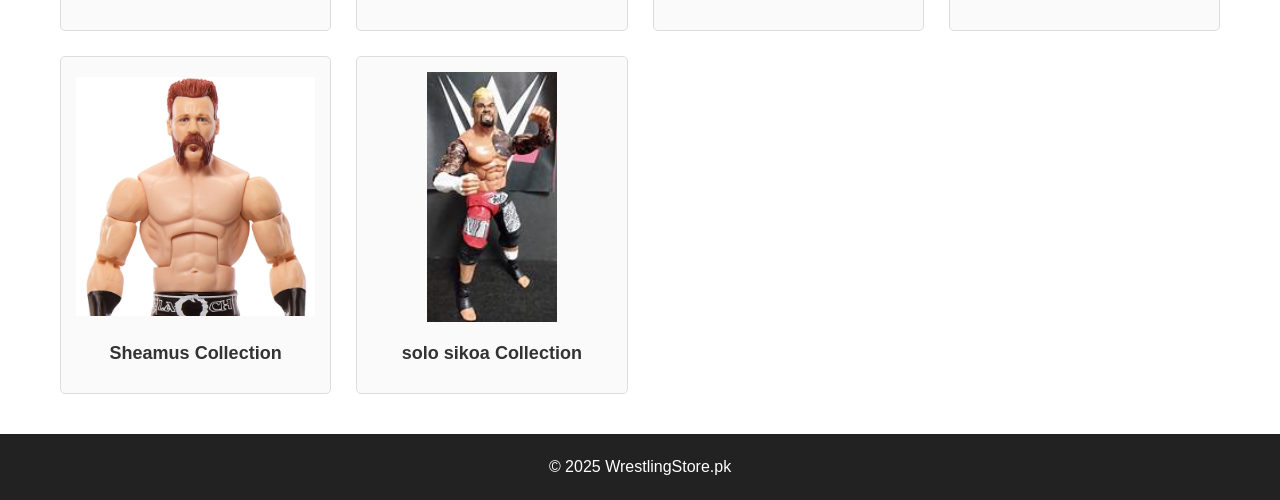
<file: superstars.html>
<!DOCTYPE html>
<html lang="en">
<head>
  <meta charset="UTF-8" />
  <meta name="viewport" content="width=device-width, initial-scale=1.0"/>
  <title>WrestlingStore.pk | Superstars</title>
  <link rel="stylesheet" href="styles.css">
</head>
<body>

  <header>
    <div class="logo">WrestlingStore.pk</div>
    <nav>
      <a href="index.html">Home</a>
      <a href="shop.html">Shop</a>
      <a href="superstars.html">Superstars</a>
      <a href="accessories.html">Accessories</a>
      <a href="combo.html">Combo Deals</a>
      <a href="about.html">About</a>
      <a href="contact.html">Contact</a>
    </nav>
  </header>

  <main class="container">
    <h2>Shop by Superstars</h2>
    <div class="product-grid">
      <div class="product">
        <img src="goat.jpg" alt="Superstar 1">
        <h3>John Cena Collection</h3>
        
      </div>
      <div class="product">
        <img src="roman statue.jpg" alt="Superstar 2">
        <h3>Roman Reigns Collection</h3>
        
      </div>
            <div class="product">
        <img src="jeey.webp" alt="Superstar 2">
        <h3>Jey uso Collection</h3>
        
      </div>
            <div class="product">
        <img src="banyan.jpg" alt="Superstar 2">
        <h3>Undertaker Collection</h3>
        
      </div>
            <div class="product">
        <img src="phelwan.jpg" alt="Superstar 2">
        <h3>Ultimate Warrior Collection</h3>
        
      </div>
                  <div class="product">
        <img src="uffc.webp" alt="Superstar 2">
        <h3>UFC  Collection</h3>
        
      </div>
                  <div class="product">
        <img src="HHH.jpg" alt="Superstar 2">
        <h3>Triple H Collection</h3>
        
      </div>
                  <div class="product">
        <img src="jimmy.jpg" alt="Superstar 2">
        <h3>Usos Collection</h3>
        
      </div>
                        <div class="product">
        <img src="shield action.jpg" alt="Superstar 2">
        <h3>The Sheild Collection</h3>
        
      </div>
                              <div class="product">
        <img src="rocka ction.jpg" alt="Superstar 2">
        <h3>THE Rock Collection</h3>
        
      </div>
                                    <div class="product">
        <img src="oc action.webp" alt="Superstar 2">
        <h3>THE OC Collection</h3>
        
      </div>
                                          <div class="product">
        <img src="hardy boyz action.jpg" alt="Superstar 2">
        <h3>THE Hardy Boyz Collection</h3>
        
      </div>
                                                <div class="product">
        <img src="Stipe Miocic UFC Fighter.jpg" alt="Superstar 2">
        <h3>stipe moiocic  Collection</h3>
        
      </div>
                  
                                                      <div class="product">
        <img src="sting action.jpg" alt="Superstar 2">
        <h3>sting Collection</h3>
        
      </div>
                                                            <div class="product">
        <img src="stone cold.jpg" alt="Superstar 2">
        <h3>stone cold Collection</h3>
        
      </div>
                                                            <div class="product">
        <img src="shin collection.webp" alt="Superstar 2">
        <h3>Shinsuke Nakamura Collection</h3>
        
      </div>
                                                            <div class="product">
        <img src="celtic action figure.webp" alt="Superstar 2">
        <h3>Sheamus Collection</h3>
        
      </div>
                                                            <div class="product">
        <img src="ss action.jpg" alt="Superstar 2">
        <h3>solo sikoa Collection</h3>
        
      </div>




      <!-- more superstars -->
    </div>
  </main>

  <footer>
    <div>
      &copy; 2025 WrestlingStore.pk
    </div>
  </footer>

  <script src="script.js"></script>
</body>
</html>
</file>
<file: styles.css>
/* Reset some default styles */
* {
  box-sizing: border-box;
  margin: 0;
  padding: 0;
  font-family: Arial, sans-serif;
}

body {
  background: #fff;
  color: #333;
  line-height: 1.6;
}

/* Header styles */
header {
  background: #222;
  color: white;
  padding: 15px 20px;
  display: flex;
  align-items: center;
  justify-content: space-between;
  flex-wrap: wrap;
  position: sticky;
  top: 0;
  z-index: 1000;
}

.logo {
  font-size: 24px;
  font-weight: bold;
}

nav a {
  color: white;
  text-decoration: none;
  margin-left: 15px;
  font-weight: 600;
}

nav a:hover {
  text-decoration: underline;
}

/* Hero/banner slider */
.hero {
  position: relative;
  width: 100%;
  height: 600px;  /* match your banner image height */
  overflow: hidden;
}

@media (max-width: 768px) {
  .hero {
    height: 300px;  /* smaller height on mobile */
  }
}

.slider {
  position: relative;
  width: 100%;
  height: 100%;
}

.slide {
  position: absolute;
  width: 100%;
  height: 100%;
  object-fit: cover;  /* fill container without distortion */
  top: 0;
  left: 0;
  opacity: 0;
  transition: opacity 1s ease-in-out;
}

.slide.active {
  opacity: 1;
  z-index: 1;
}

/* Main content */
.container {
  max-width: 1200px;
  margin: 40px auto;
  padding: 0 20px;
}

h2 {
  margin-bottom: 20px;
  font-size: 28px;
  text-align: center;
}

/* Product Grid */
.product-grid {
  display: grid;
  grid-template-columns: repeat(auto-fit, minmax(220px, 1fr));
  gap: 25px;
}

.product {
  border: 1px solid #ddd;
  padding: 15px;
  text-align: center;
  background: #fafafa;
  border-radius: 5px;
  transition: box-shadow 0.3s ease;
}

.product:hover {
  box-shadow: 0 4px 10px rgba(0,0,0,0.15);
}

.product img {
  width: 100%;
  height: 250px;
  object-fit: contain;
  margin-bottom: 10px;
}

.product h3 {
  font-size: 18px;
  margin-bottom: 10px;
}

.product p {
  font-size: 16px;
  margin-bottom: 15px;
}

.old-price {
  text-decoration: line-through;
  color: #888;
  margin-right: 8px;
}

.new-price {
  font-weight: bold;
  color: #e60000;
}

button {
  background-color: #222;
  color: white;
  border: none;
  padding: 10px 15px;
  cursor: pointer;
  font-weight: 600;
  border-radius: 4px;
  transition: background-color 0.3s ease;
}

button:hover {
  background-color: #555;
}

/* Footer */
footer {
  background-color: #222;
  color: white;
  padding: 20px 20px;
  text-align: center;
}

.footer-links {
  margin-top: 10px;
}

.footer-links a {
  color: #ddd;
  text-decoration: none;
  margin: 0 10px;
  font-size: 14px;
}

.footer-links a:hover {
  text-decoration: underline;
}
</file>
